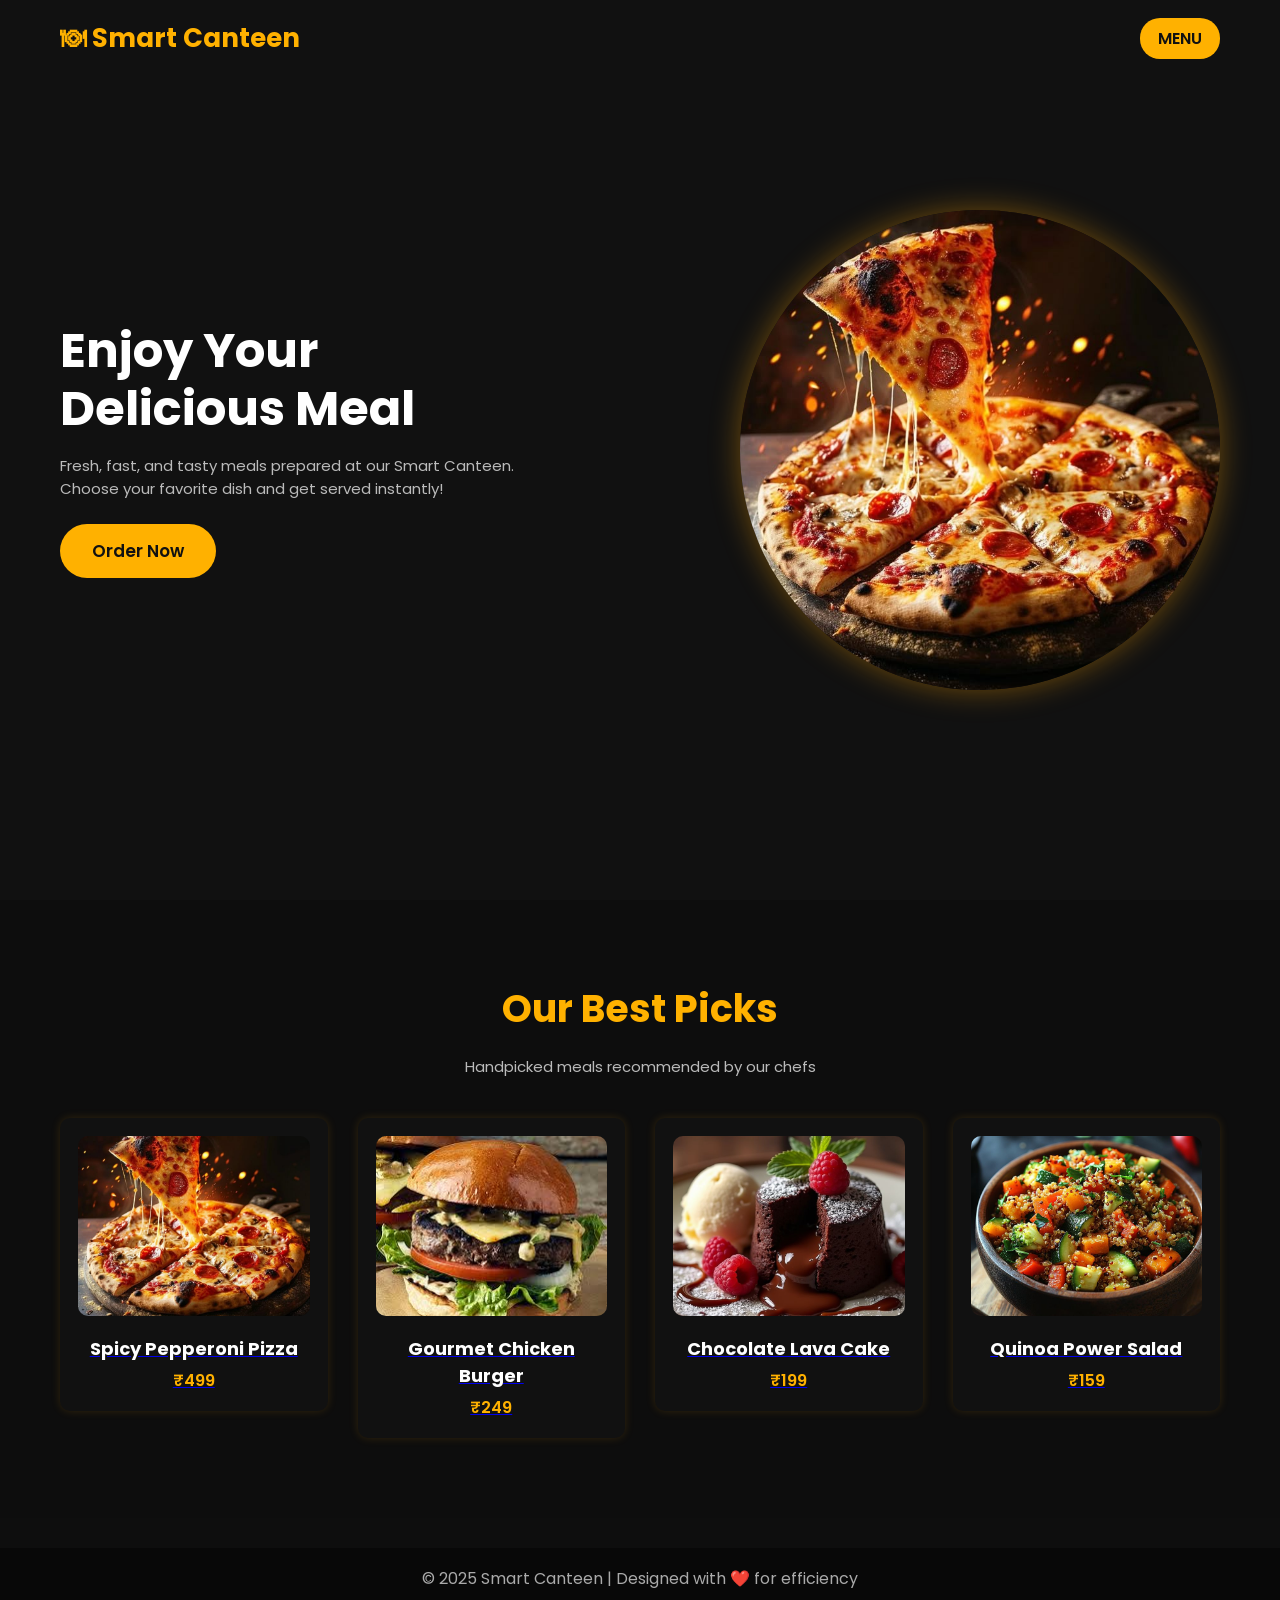
<file: home.html>
<!DOCTYPE html>
<html lang="en">
<head>
<meta charset="UTF-8">
<meta name="viewport" content="0; url="index.html">
<title>Smart Canteen</title>

<!-- GOOGLE FONT -->
<link href="https://fonts.googleapis.com/css2?family=Poppins:wght@300;400;600;700&display=swap" rel="stylesheet">

<style>
*{margin:0;padding:0;box-sizing:border-box;font-family:'Poppins',sans-serif;}
body{background:#0e0e0e;color:#fff;scroll-behavior:smooth;}
header{width:100%;padding:18px 60px;display:flex;justify-content:space-between;align-items:center;position:absolute;top:0;left:0;z-index:10;}
header .logo{font-size:26px;font-weight:700;color:#ffb100;}
nav ul{display:flex;gap:24px;list-style:none;}
nav ul li a{text-decoration:none;color:#eee;font-size:16px;transition:.3s;}
nav ul li a:hover{color:#ffb100;}

.btn-login{padding:8px 18px;border-radius:20px;background:#ffb100;color:#111;text-decoration:none;font-weight:600;cursor:pointer;}
.btn-login:hover{background:#ff9500;}

.hero{height:100vh;width:100%;display:flex;align-items:center;justify-content:space-between;padding:0 60px;background:#111;}
.hero .content{max-width:480px;}
.hero h1{font-size:48px;font-weight:700;margin-bottom:16px;line-height:1.2;}
.hero p{color:#bbb;font-size:15px;margin-bottom:24px;}
.hero img{width:480px;height:auto;border-radius:50%;box-shadow:0 0 30px rgba(255,165,0,0.4);animation:pop 3s infinite ease-in-out;}
@keyframes pop{0%{transform:scale(1);}50%{transform:scale(1.03);}100%{transform:scale(1);} }
.btn-primary{background:#ffb100;color:#111;padding:14px 32px;border:0;border-radius:30px;font-weight:600;cursor:pointer;font-size:17px;transition:.3s;}
.btn-primary:hover{background:#ff9500;}

.menu-preview{padding:80px 60px;text-align:center;background:#0d0d0d;}
.menu-preview h2{font-size:38px;margin-bottom:18px;color:#ffb100;}
.menu-preview p{color:#bbb;font-size:15px;margin-bottom:40px;}
.menu-grid{display:grid;grid-template-columns:repeat(auto-fit,minmax(240px,1fr));gap:30px;}
.menu-card{background:#111;padding:18px;border-radius:10px;box-shadow:0 0 10px rgba(255,165,0,0.15);transition:.3s;}
.menu-card:hover{transform:translateY(-6px);box-shadow:0 0 14px rgba(255,165,0,0.3);}
.menu-card img{width:100%;height:180px;object-fit:cover;border-radius:10px;margin-bottom:12px;}
.menu-card h3{font-size:18px;margin-bottom:6px;color:#fff;}
.menu-card span{color:#ffb100;font-weight:600;}

footer{padding:18px;text-align:center;background:#080808;color:#aaa;margin-top:30px;}

@media(max-width:900px){
  .hero{flex-direction:column;text-align:center;padding-top:120px;}
  .hero img{margin-top:40px;width:340px;}
  header{padding:18px 30px;}
}
</style>
</head>
<body>

<!-- HEADER -->
<header>
  <div class="logo">🍽 Smart Canteen</div>
  <a class="btn-login" href="index.html">MENU</a>
</header>

<!-- HERO SECTION -->
<section class="hero">
  <div class="content">
    <h1>Enjoy Your Delicious Meal</h1>
    <p>Fresh, fast, and tasty meals prepared at our Smart Canteen. Choose your favorite dish and get served instantly!</p>
    <button class="btn-primary" onclick="window.location.href='smart_canteen.html'">Order Now</button>
  </div>
  <img src="pizza.jpg" alt="Food">
</section>

<!-- MENU PREVIEW SECTION -->
<section id="menu" class="menu-preview">
  <h2>Our Best Picks</h2>
  <p>Handpicked meals recommended by our chefs</p>
  <div class="menu-grid">
<a href="index.html">
  <div class="menu-card">
      <img src="pizza.jpg" alt="">
      <h3>Spicy Pepperoni Pizza</h3>
      <span>₹499</span>
    </div></a>
    
<a href="index.html"><div class="menu-card">
      <img src="Gourmet Beef Burger.jpeg" alt="">
      <h3>Gourmet Chicken Burger</h3>
      <span>₹249</span>
    </div></a>
    
<a href="index.html"><div class="menu-card">
      <img src="cake.jpg" alt="">
      <h3>Chocolate Lava Cake</h3>
      <span>₹199</span>
    </div></a>
    
<a href="index.html">
  <div class="menu-card">
      <img src="salad.jpg" alt="">
      <h3>Quinoa Power Salad</h3>
      <span>₹159</span>
    </div>
</a>
    

  </div>
</section>

<!-- FOOTER -->
<footer>© 2025 Smart Canteen | Designed with ❤️ for efficiency</footer>

</body>
</html>
</file>
